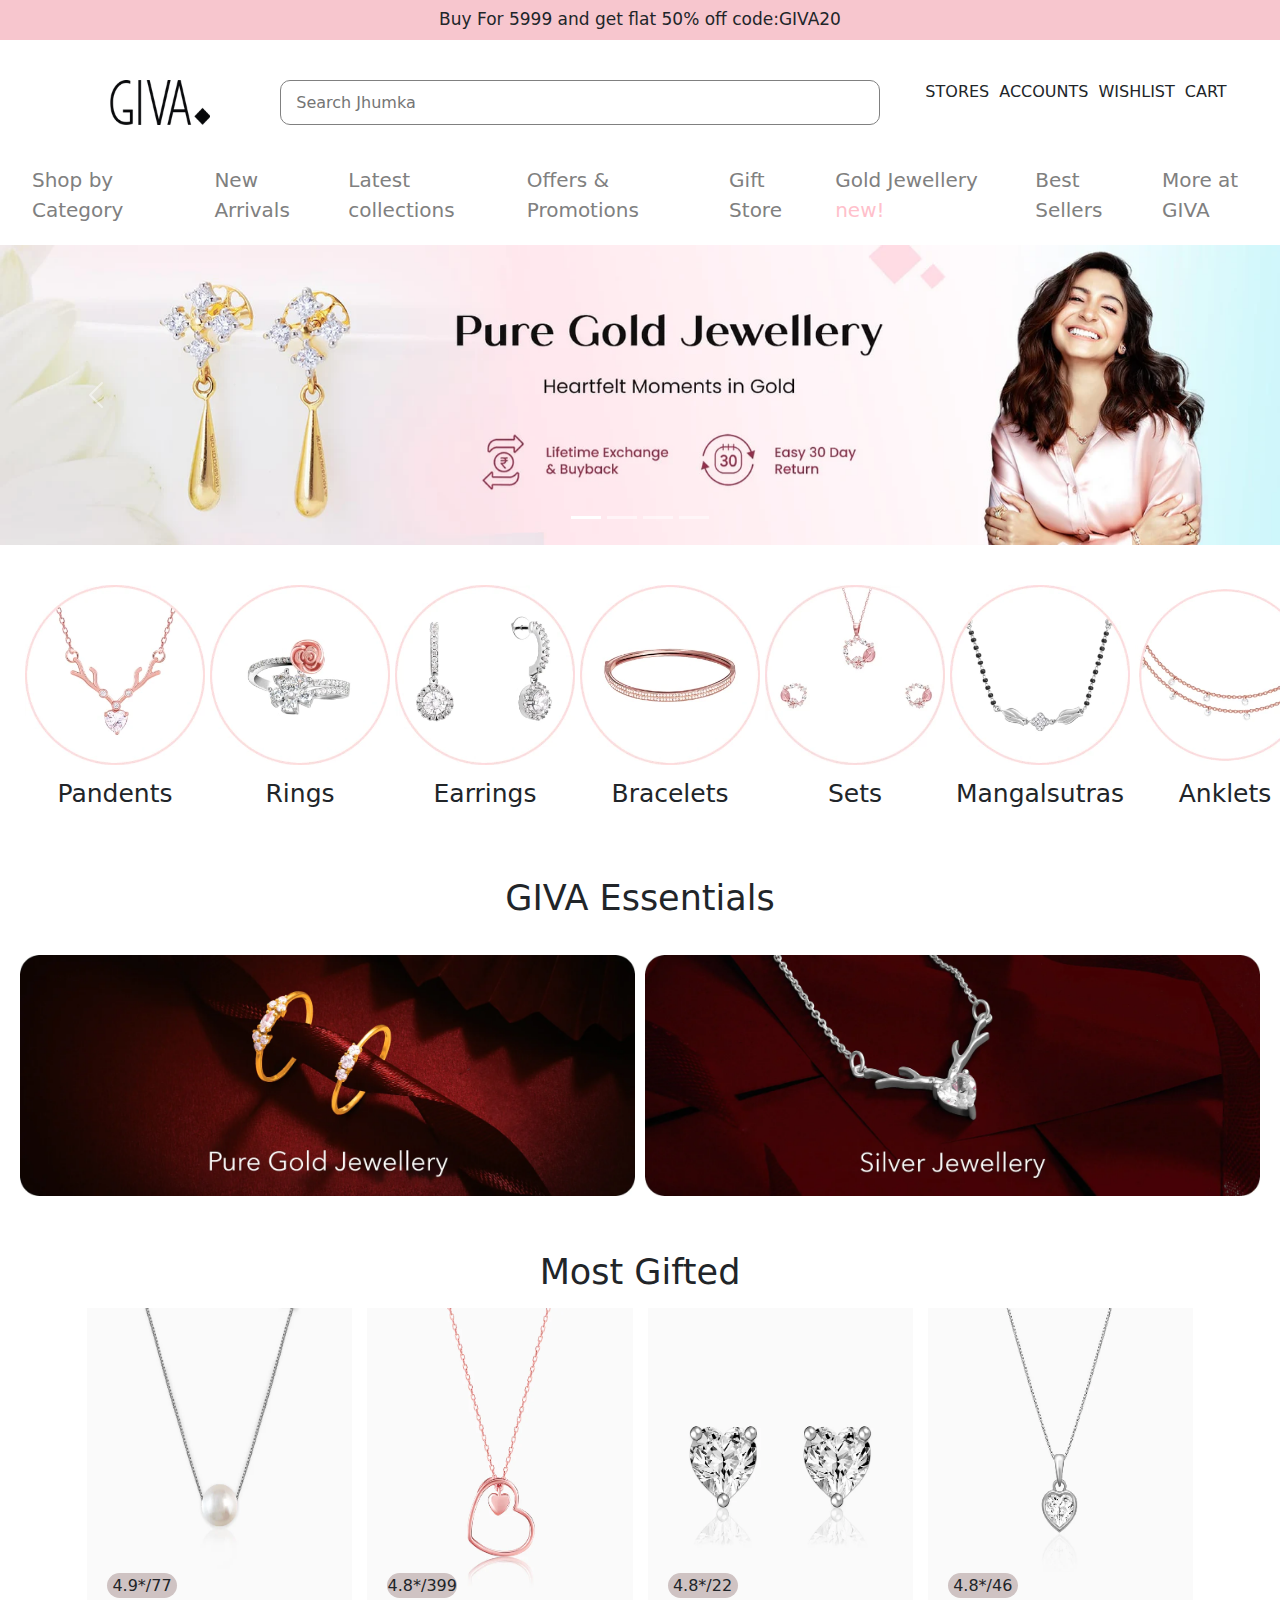
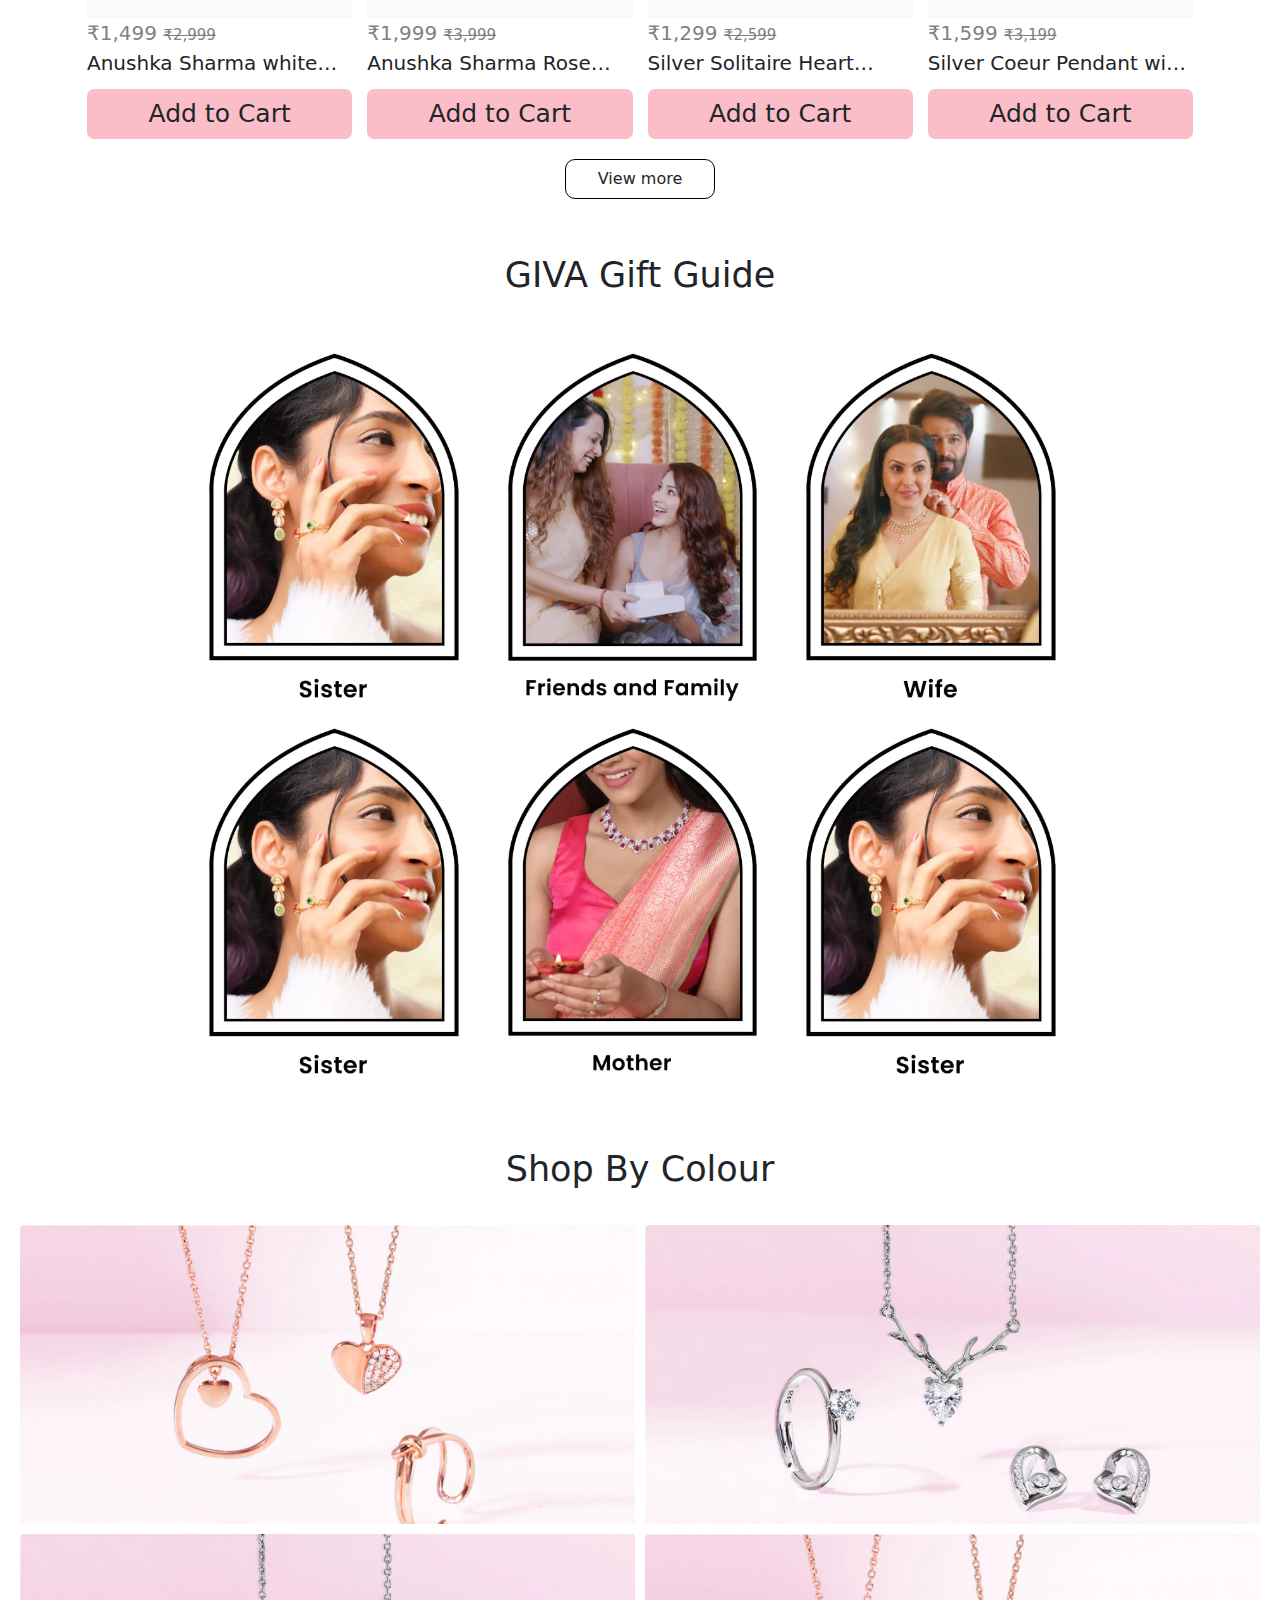
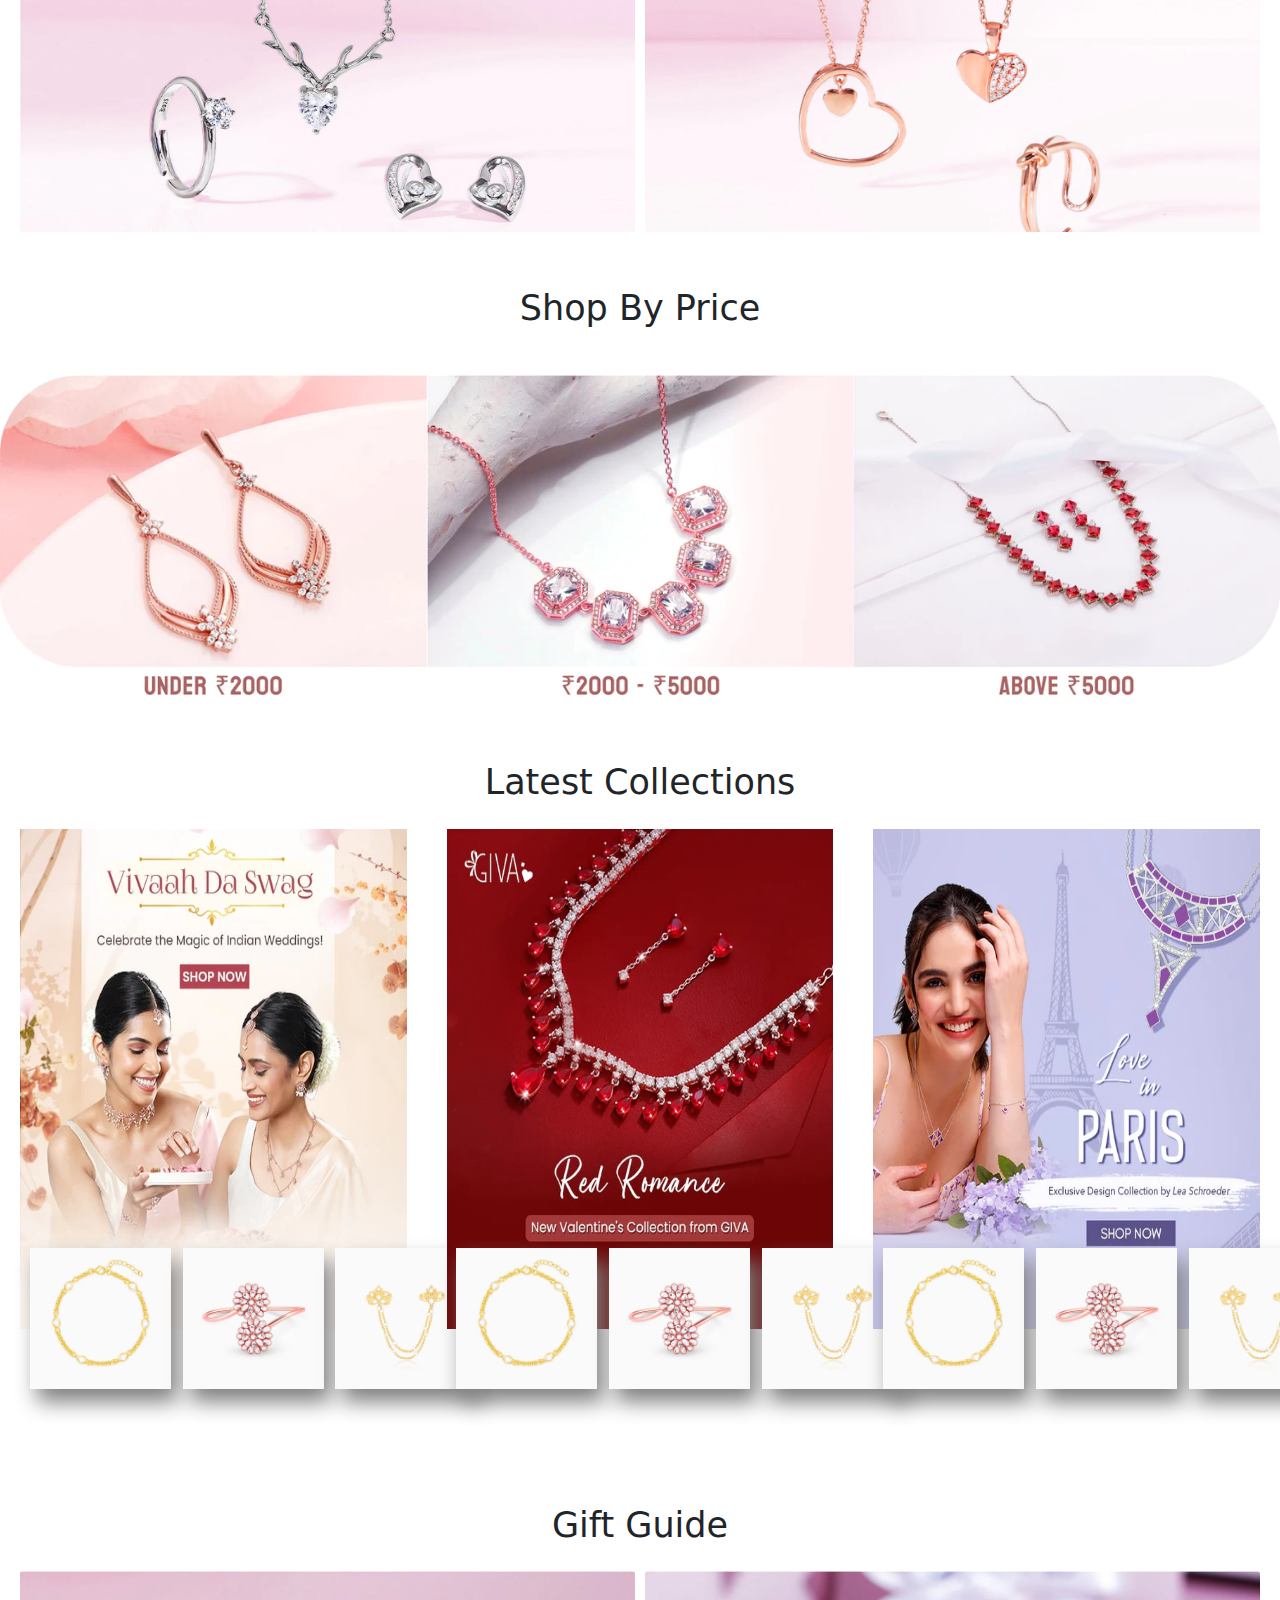
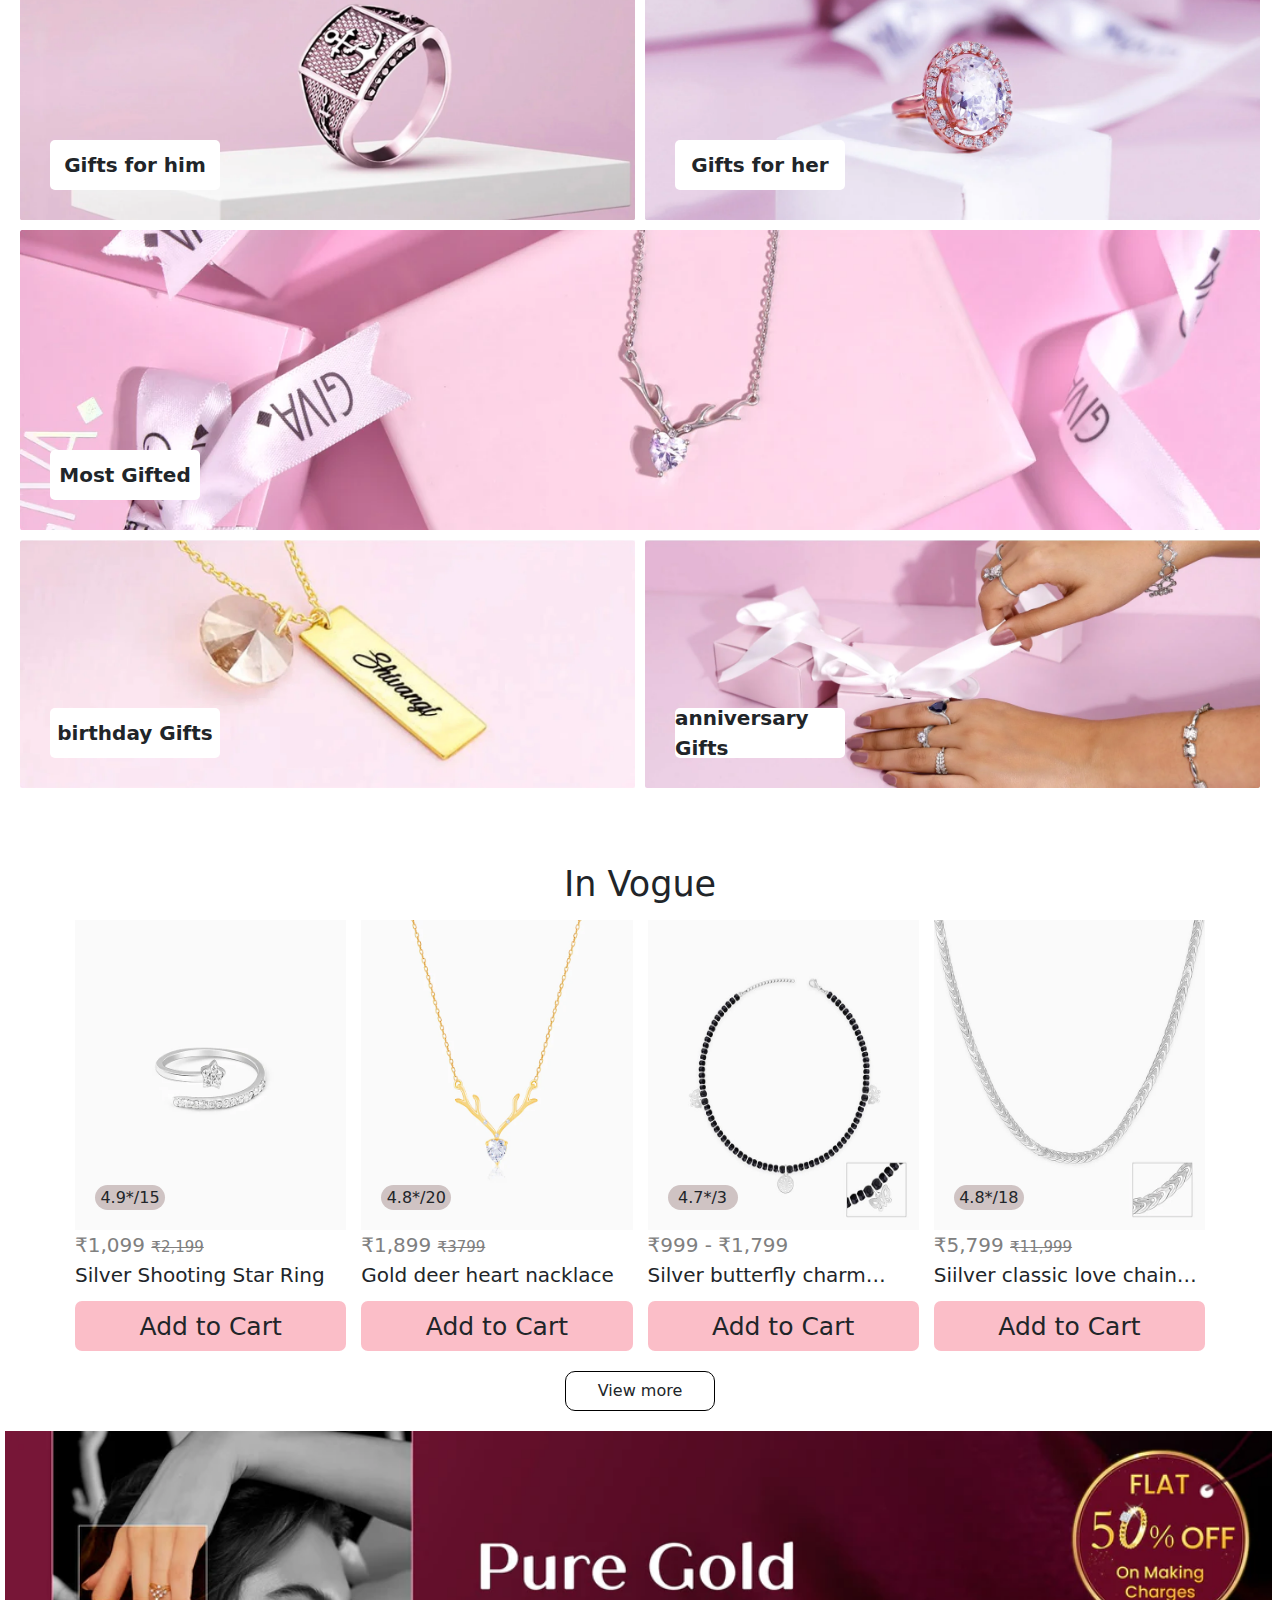
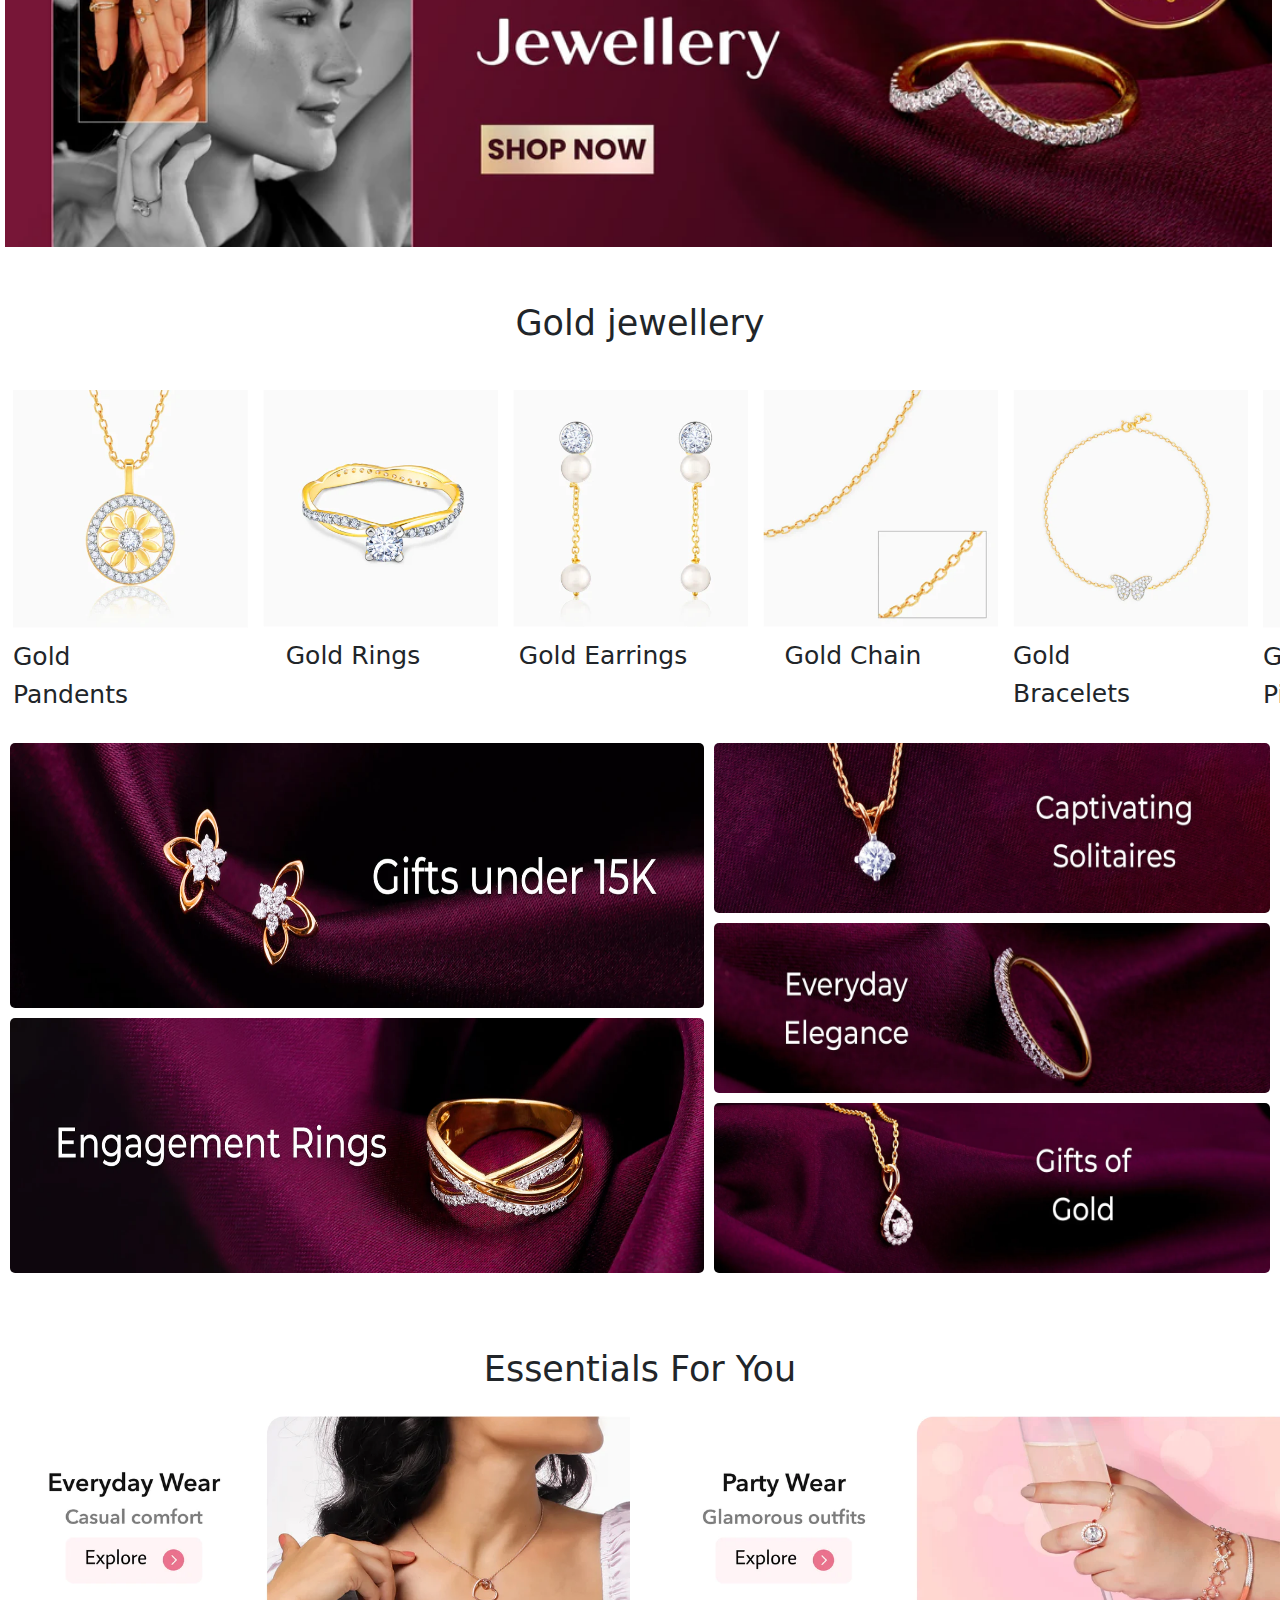
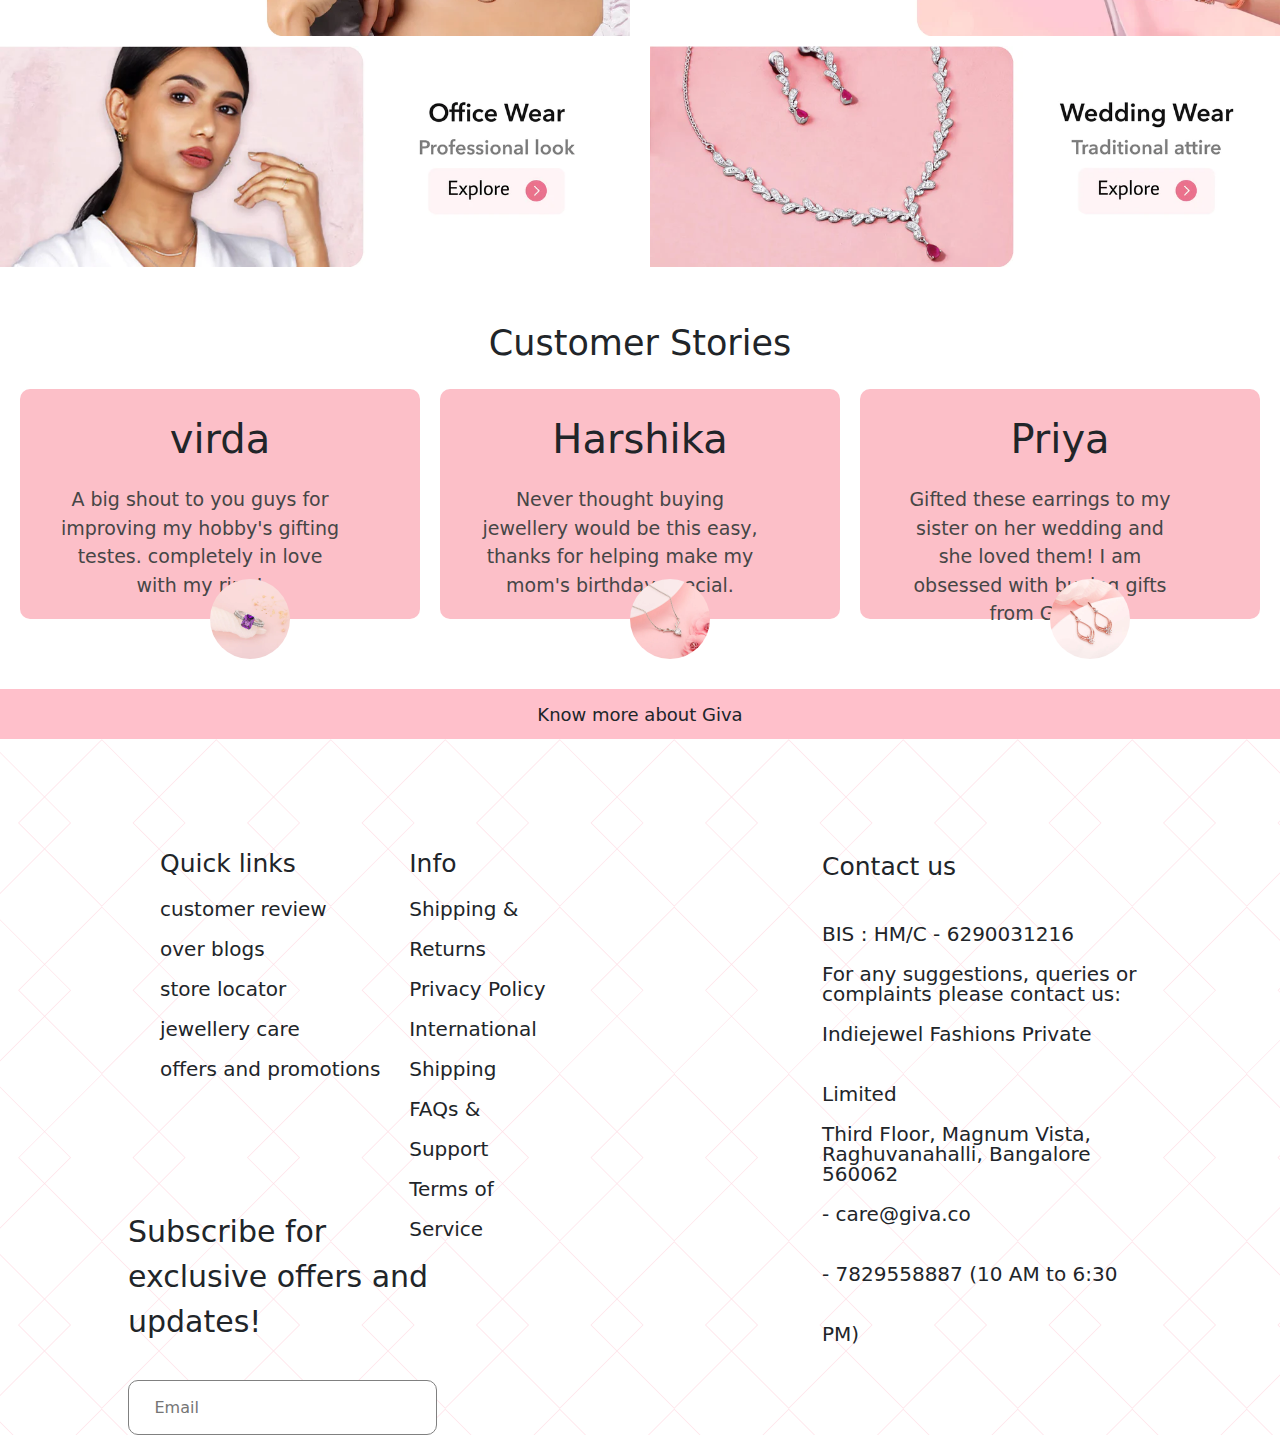
<file: index.html>
<!DOCTYPE html>
<html lang="en">

<head>
  <meta charset="UTF-8">
  <meta name="viewport" content="width=device-width, initial-scale=1.0">
  <title>Document</title>
  <link rel="stylesheet" href="css\bootstrap.min.css">
  <link rel="stylesheet" href="css/style.css">
  <link rel="stylesheet" href="https://cdnjs.cloudflare.com/ajax/libs/font-awesome/6.5.1/css/all.min.css"
    integrity="sha512-DTOQO9RWCH3ppGqcWaEA1BIZOC6xxalwEsw9c2QQeAIftl+Vegovlnee1c9QX4TctnWMn13TZye+giMm8e2LwA=="
    crossorigin="anonymous" referrerpolicy="no-referrer" />
</head>

<body>
  <header>
    <div class="upperhead">
      <div>Buy For 5999 and get flat 50% off code:GIVA20</div>
    </div>
    <div class="lowerheader">
      <div style=" display: flex; justify-content: center;">
        <img src="image\300x129.avif" style="width: 100px; " alt="">
      </div>
      <div>

        <input type="search" class="searchbar" placeholder="   Search Jhumka " />

      </div>
      <div>
        <ul style="list-style: none; display: flex; gap:10px; justify-content: center;">
          <li style="display: flex;  flex-direction: column;">
            <i class="fa-solid fa-store mx-auto"></i>
            STORES</a>
          </li>
          <li>ACCOUNTS</li>
          <li>WISHLIST</li>
          <li>CART</li>
        </ul>
      </div>
    </div>

  </header>
  <nav>

    <div class="navmenu">
      <ul>

        <li>Shop by Category</li>
        <li>New Arrivals</li>
        <li>Latest collections</li>
        <li>Offers & Promotions</li>
        <li>Gift Store</li>
        <li>Gold Jewellery <span style="color: pink;">new!</span></li>
        <li>Best Sellers</li>
        <li>More at GIVA</li>

      </ul>

    </div>

  </nav>

  <!-- <div style="width: 100%; height: 400px; margin-top: 30px;">
    <img src="image\Bestseller_website_collection-min_10a55e9c-4672-4b0b-b5eb-5b9f8a4e2124.webp" width="100%"
      height="400px" alt="">
  </div> -->


  <div id="carouselExampleIndicators" class="carousel slide" data-bs-ride="carousel">
    <div class="carousel-indicators">
      <button type="button" data-bs-target="#carouselExampleIndicators" data-bs-slide-to="0" class="active"
        aria-current="true" aria-label="Slide 1"></button>
      <button type="button" data-bs-target="#carouselExampleIndicators" data-bs-slide-to="1"
        aria-label="Slide 2"></button>
      <button type="button" data-bs-target="#carouselExampleIndicators" data-bs-slide-to="2"
        aria-label="Slide 3"></button>
      <button type="button" data-bs-target="#carouselExampleIndicators" data-bs-slide-to="3"
        aria-label="Slide 4"></button>

    </div>
    <div class="carousel-inner">
      <div class="carousel-item active">
        <img src="image\aaaa1.webp" class="d-block w-100" alt="...">
      </div>
      <div class="carousel-item">
        <img src="image\aaaa2.webp" class="d-block w-100" alt="...">
      </div>
      <div class="carousel-item">
        <img src="image\aaaa3.webp" class="d-block w-100" alt="...">
      </div>
      <div class="carousel-item">
        <img src="image\aaaa4.webp" class="d-block w-100" alt="...">
      </div>
    </div>
    <button class="carousel-control-prev" type="button" data-bs-target="#carouselExampleIndicators"
      data-bs-slide="prev">
      <span class="carousel-control-prev-icon" aria-hidden="true"></span>
      <span class="visually-hidden">Previous</span>
    </button>
    <button class="carousel-control-next" type="button" data-bs-target="#carouselExampleIndicators"
      data-bs-slide="next">
      <span class="carousel-control-next-icon" aria-hidden="true"></span>
      <span class="visually-hidden">Next</span>
    </button>
  </div>




  <div style="display: flex; gap: 5px; padding-left: 25px;">

    <div>
      <div class="circleimg"><img src="image\pink_necklaces_pend_copy.webp" style="width: 180px; padding-top:40px ; "
          alt=""> </div>
      <div class="iconimg"> Pandents</div>
    </div>

    <div>
      <div class="circleimg"><img src="image\firstsmallimg1.webp" style="width: 180px; padding-top:40px ; " alt="">
      </div>
      <div class="iconimg"> Rings</div>
    </div>

    <div>
      <div class="circleimg"><img src="image\firstsmallimg2.webp" style="width: 180px; padding-top:40px ; " alt="">
      </div>
      <div class="iconimg"> Earrings</div>
    </div>

    <div>
      <div class="circleimg"><img src="image\firstsmallimg3.webp" style="width: 180px; padding-top:40px ; " alt="">
      </div>
      <div class="iconimg"> Bracelets</div>
    </div>

    <div>
      <div class="circleimg"><img src="image\firstsmallimg4.webp" style="width: 180px; padding-top:40px ; " alt="">
      </div>
      <div class="iconimg"> Sets</div>
    </div>


    <div>
      <div class="circleimg"><img src="image\firstsmallimg5.webp" style="width: 180px; padding-top:40px ; " alt="">
      </div>
      <div class="iconimg"> Mangalsutras</div>
    </div>

    <div>
      <div class="circleimg"><img src="image\firstsmallimg6.webp" style="width: 180px; padding-top:40px ; " alt="">
      </div>
      <div class="iconimg"> Anklets</div>
    </div>

    <div>
      <div class="circleimg"><img src="image\firstsmallimg7.webp" style="width: 180px; padding-top:40px ; " alt="">
      </div>
      <div class="iconimg"> Personalised</div>
    </div>
  </div>

  <div>
    <div class="middleheading">GIVA Essentials</div>
    <div class="Essentials">
      <div style="padding-left: 20px;"> <img src="image\Desktop_gold-min.webp" style="width: 100%;" alt=""></div>
      <div style="padding-right: 20px;"><img src="image\Desktop_silver_1_-min.webp" style="width: 100%;" alt=""></div>
    </div>

  </div>



  <div>
    <div class="middleheading">Most Gifted</div>

    <div class="container">
      <div class="contant">
        <div class="fiximage">
          <div style="position: relative;">

            <div class="hoverimg">
              <span class="img1"><img src="image\secondimg1.webp" style="width: 100%;  height: 310px; " alt=""></span>

              <span class="img2"><img src="image\secondimg11.webp" style="width: 100%;  height: 310px;  " alt=""></span>
            </div>

            <div class="imageicon">4.9*/77</div>

          </div>
          <div style="font-size: 20px; color: grey; "> ₹1,499 <span style="font-size: 15px;"><del>₹2,999</del></span>
          </div>
          <div class="line1"> Anushka Sharma white pearl moon Necklace</div>

          <div class="addtocart">Add to Cart</div>
        </div>


        <div class="fiximage">
          <div style="position: relative;">

            <div class="hoverimg">
              <span class="img1"><img src="image\secondimg2.webp" style="width: 100%;  height: 310px; " alt=""></span>

              <span class="img2"><img src="image\secondimg22.webp" style="width: 100%;  height: 310px;  " alt=""></span>
            </div>

            <div class="imageicon">4.8*/399</div>

          </div>
          <div style="font-size: 20px; color: grey; "> ₹1,999 <span style="font-size: 15px;"><del>₹3,999</del></span>
          </div>
          <div class="line1"> Anushka Sharma Rose Gold Heart Necklace</div>

          <div class="addtocart">Add to Cart</div>
        </div>
        <div class="fiximage">
          <div style="position: relative;">

            <div class="hoverimg">
              <span class="img1"><img src="image\secondimg3.webp" style="width: 100%;  height: 310px; " alt=""></span>

              <span class="img2"><img src="image\ER093_2.webp" style="width: 100%;  height: 310px;  " alt=""></span>
            </div>

            <div class="imageicon">4.8*/22</div>

          </div>
          <div style="font-size: 20px; color: grey; "> ₹1,299 <span style="font-size: 15px;"><del>₹2,599</del></span>
          </div>
          <div class="line1"> Silver Solitaire Heart Studs</div>

          <div class="addtocart">Add to Cart</div>
        </div>
        <div class="fiximage">
          <div style="position: relative;">

            <div class="hoverimg">
              <span class="img1"><img src="image\seccondimg4.webp" style="width: 100%;  height: 310px; " alt=""></span>

              <span class="img2"><img src="image\secondimg44.webp" style="width: 100%;  height: 310px;  " alt=""></span>
            </div>

            <div class="imageicon">4.8*/46</div>

          </div>
          <div style="font-size: 20px; color: grey; "> ₹1,599 <span style="font-size: 15px;"><del>₹3,199</del></span>
          </div>
          <div class="line1">Silver Coeur Pendant with Box Chain</div>

          <div class="addtocart">Add to Cart</div>
        </div>

      </div>

      <div style="display: flex; justify-content: center; margin-top: 10px; ">
        <div class="designbutton">
          <span class="designbtn"> View more </span>
        </div>
      </div>


    </div>

  </div>

  <div>
    <div class="middleheading">GIVA Gift Guide</div>
    <div class="sixbox">
      <div class="sixboximg">
        <img src="image\Sister_1_1_-min.webp" width="95%" alt="">
        <img src="image\Friends_1_-min.webp" width="95%" alt="">
        <img src="image\Wife_1_-min.webp" width="95%" alt="">
        <img src="image\Sister_1_1_-min.webp" width="95%" alt="">
        <img src="image\Mother-min_3.webp" width="95%" alt="">
        <img src="image\Sister_1_1_-min.webp" width="95%" alt="">

      </div>

    </div>

  </div>

  <div>
    <div class="middleheading">Shop By Colour</div>
    <div style="display: grid; grid-template-columns: 1fr 1fr; width: 100%; gap: 10px; padding-top: 30px;">
      <div style="padding-left: 20px;"> <img src="image\rose-gold-desk-min.webp" style="width: 100%;" alt=""></div>
      <div style="padding-right: 20px;"><img src="image\silver-desk-min_1.webp" style="width: 100%;" alt=""></div>
      <div style="padding-left: 20px;"> <img src="image\silver-desk-min_1.webp" style="width: 100%;" alt=""></div>
      <div style="padding-right: 20px;"><img src="image\rose-gold-desk-min.webp" style="width: 100%;" alt=""></div>

    </div>

  </div>

  <div>
    <div class="middleheading">Shop By Price</div>
    <div style="display: flex; width: 100%; justify-content: space-evenly; margin-top: 40px;">
      <div style="width: 460px;"><img src="image\desunder2000-min.webp" style="width: 100%;" alt=""></div>
      <div style="width: 460px;"><img src="image\des2000-3000-min_5c9184fc-ae7b-4920-b42d-7e28cd1f7e63.webp"
          style="width: 100%;" alt=""></div>
      <div style="width: 460px;"><img src="image\desabove5000-min.webp" style="width: 100%;" alt=""></div>
    </div>


  </div>


  <div class="middleheading">Latest Collections</div>
  <div style="display: flex;">
    <div style="position: relative; width: 470px; height: 600px; margin: 20px;">
      <div>
        <img src="image\Vivaah_Da_Swag_mob-min.webp" width="100%" height="500px" alt="">
        <div class="smalliconflot">
          <span style="width:30% ; box-shadow:7px 13px 20px grey ;"><img src="image\small img 1.avif" width="100%"
              alt=""></span>
          <span style="width:30% ; box-shadow:7px 13px 20px grey ;"><img src="image\small img 2.avif" width="100%"
              alt=""></span>
          <span style="width:30% ; box-shadow:7px 13px 20px grey ;"><img src="image\small img 3.avif" width="100%"
              alt=""></span>
        </div>

      </div>

    </div>

    <div style="position: relative; width: 470px; height: 600px; margin: 20px;">
      <div>
        <img src="image\Red_Ronance_00x640_Desktop_size_-min.webp" width="100%" height="500px" alt="">
        <div class="smalliconflot">
          <span style="width:30% ; box-shadow:7px 13px 20px grey ;"><img src="image\small img 1.avif" width="100%"
              alt=""></span>
          <span style="width:30% ; box-shadow:7px 13px 20px grey ;"><img src="image\small img 2.avif" width="100%"
              alt=""></span>
          <span style="width:30% ; box-shadow:7px 13px 20px grey ;"><img src="image\small img 3.avif" width="100%"
              alt=""></span>
        </div>

      </div>

    </div>

    <div style="position: relative; width: 470px; height: 600px; margin: 20px;">
      <div>
        <img src="image\love_in_paris-min_c3b0922f-b31c-4b69-a2ca-e0157d52239f.webp" width="100%" height="500px" alt="">
        <div class="smalliconflot">
          <span style="width:30% ; box-shadow:7px 13px 20px grey ;"><img src="image\small img 1.avif" width="100%"
              alt=""></span>
          <span style="width:30% ; box-shadow:7px 13px 20px grey ;"><img src="image\small img 2.avif" width="100%"
              alt=""></span>
          <span style="width:30% ; box-shadow:7px 13px 20px grey ;"><img src="image\small img 3.avif" width="100%"
              alt=""></span>
        </div>

      </div>

    </div>



  </div>

  <div class="middleheading">Gift Guide</div>

  <div class="fivebigbox">

    <div class="fivebox1img">
      <img src="image\gifts-for-her-desk-min.webp" width="100%" height="100%" alt="">

      <div class="fsbimg">
        <div class="fsbimgicon">Gifts for him </div>
      </div>
    </div>


    <div class="fivebox1img">
      <img src="image\gifts-for-him-desk-min.webp" width="100%" height="100%" alt="">

      <div class="fsbimg">
        <div class="fsbimgicon">Gifts for her </div>
      </div>
    </div>

    <div class="fiveboxbigimg" style=" ">
      <img src="image\gifts-for-her-2_1_-min.webp" width="100%" height="100%" alt="">

      <div class="fbbimg">
        <div class="fsbimgicon">Most Gifted </div>
      </div>

    </div>
    <div class="fivebox1img">
      <img src="image\birthday gift.webp" width="100%" height="100%" alt="">

      <div class="fsbimg">
        <div class="fsbimgicon">birthday Gifts </div>
      </div>
    </div>

    <div class="fivebox1img">
      <img src="image\anniversary gift.webp" width="100%" height="100%" alt="">

      <div class="fsbimg">
        <div class="fsbimgicon"> anniversary Gifts</div>
      </div>
    </div>

  </div>

  <div class="middleheading">In Vogue</div>
  <div class="contant container">
    <div class="fiximage">
      <div style="position: relative;">

        <div class="hoverimg">
          <span class="img1"><img src="image\secondlastimg1.webp" style="width: 100%;  height: 310px; " alt=""></span>

          <span class="img2"><img src="image\secondlastimg11.webp" style="width: 100%;  height: 310px;  " alt=""></span>
        </div>

        <div class="imageicon">4.9*/15</div>

      </div>
      <div style="font-size: 20px; color: grey; "> ₹1,099 <span style="font-size: 15px;"><del>₹2,199</del></span></div>
      <div class="line1"> Silver Shooting Star Ring</div>

      <div class="addtocart">Add to Cart</div>
    </div>

    <div class="fiximage">
      <div style="position: relative;">

        <div class="hoverimg">
          <span class="img1"><img src="image\secondlastimg2.webp" style="width: 100%;  height: 310px; " alt=""></span>

          <span class="img2"><img src="image\secondlastimg22.webp" style="width: 100%;  height: 310px;  " alt=""></span>
        </div>

        <div class="imageicon">4.8*/20</div>

      </div>
      <div style="font-size: 20px; color: grey; "> ₹1,899 <span style="font-size: 15px;"><del>₹3799</del></span></div>
      <div class="line1"> Gold deer heart nacklace</div>

      <div class="addtocart">Add to Cart</div>
    </div>

    <div class="fiximage">
      <div style="position: relative;">

        <div class="hoverimg">
          <span class="img1"><img src="image\secondlastimg3.jpg" style="width: 100%;  height: 310px; " alt=""></span>

          <span class="img2"><img src="image\secondlastimg33.webp" style="width: 100%;  height: 310px;  " alt=""></span>
        </div>

        <div class="imageicon">4.7*/3</div>

      </div>
      <div style="font-size: 20px; color: grey; "> ₹999 - ₹1,799 </div>
      <div class="line1"> Silver butterfly charm anklet</div>

      <div class="addtocart">Add to Cart</div>
    </div>

    <div class="fiximage">
      <div style="position: relative;">

        <div class="hoverimg">
          <span class="img1"><img src="image\secondlastimg4.webp" style="width: 100%;  height: 310px; " alt=""></span>

          <span class="img2"><img src="image\secondlastimg44.webp" style="width: 100%;  height: 310px;  " alt=""></span>
        </div>

        <div class="imageicon">4.8*/18</div>

      </div>
      <div style="font-size: 20px; color: grey; "> ₹5,799 <span style="font-size: 15px;"><del>₹11,999</del></span></div>
      <div class="line1"> Siilver classic love chain for him</div>

      <div class="addtocart">Add to Cart</div>
    </div>

  </div>

  <div style="display: flex; justify-content: center; margin-top: 10px; ">
    <div class="designbutton">
      <span class="designbtn"> View more </span>
    </div>
  </div>

  <div style="width: 99%; margin: 20px 5px;">
    <img src="image\big img 2.webp" width="100%" alt="">

  </div>

  <div class="middleheading">Gold jewellery</div>
  <div style="display: flex; gap: 15px; padding-left: 13px;">
    <div>
      <div class="circleimg"><img src="image\1-min.webp" style="width: 235px; padding-top:40px ;   " alt=""> </div>
      <div class="iconimg"> Gold Pandents</div>
    </div>

    <div>
      <div class="circleimg"><img src="image\2-min.webp" style="width: 235px; padding-top:40px ; " alt=""> </div>
      <div class="iconimg"> Gold Rings</div>
    </div>

    <div>
      <div class="circleimg"><img src="image\3-min.webp" style="width: 235px; padding-top:40px ; " alt=""> </div>
      <div class="iconimg">Gold Earrings</div>
    </div>

    <div>
      <div class="circleimg"><img src="image\4-min.webp" style="width: 235px; padding-top:40px ; " alt=""> </div>
      <div class="iconimg">Gold Chain </div>
    </div>

    <div>
      <div class="circleimg"><img src="image\5-min.webp" style="width: 235px; padding-top:40px ; " alt=""> </div>
      <div class="iconimg"> Gold Bracelets </div>
    </div>

    <div>
      <div class="circleimg"><img src="image\6-min.webp" style="width: 235px; padding-top:40px ;  " alt=""> </div>
      <div class="iconimg"> Gold Nose Pins</div>
    </div>

  </div>

  <div class="secondfivebox">
    <div class="part-1">
      <div style=" margin-bottom:10px; height: 265px; border-radius: 5px; overflow: hidden;"><img
          src="image\Group_2608931-min.webp" width="100%" height="100%" alt=""></div>
      <div style=" height: 255px;  border-radius: 5px; overflow: hidden;"><img src="image\Group_2608941-min.webp"
          width="100%" height="100%" alt=""></div>
    </div>

    <div class="part-2">
      <div style=" margin-bottom:10px; height: 170px; border-radius: 5px; overflow: hidden;"><img
          src="image\Group_2608940-min.webp" width="100%" height="100%" alt=""></div>
      <div style=" margin-bottom:10px; height: 170px;  border-radius: 5px; overflow: hidden;"><img
          src="image\Group_2608938-min.webp" width="100%" height="100%" alt=""></div>
      <div style=" height: 170px;  border-radius: 5px; overflow: hidden;"><img src="image\Group_2608939-min.webp"
          width="100%" height="100%" alt=""></div>

    </div>

  </div>

  <div class="middleheading">Essentials For You</div>
  <div class="fourbigbox">
    <div class="fourbigbox1">
      <div style="width: 100%; margin-bottom: 10px;"> <img src="image\everyday-deskp-min.webp" width="100%" alt="">
      </div>
      <div style="width: 100%;"> <img src="image\office-desk-min_1.webp" width="100%" alt=""></div>

    </div>
    <div class="fourbigbox2">
      <div style="width: 100%; margin-bottom: 10px; "> <img src="image\party-desk-min_1.webp" width="100%" alt=""></div>
      <div style="width: 100%;"> <img src="image\wedding-desk-min.webp" width="100%" alt=""> </div>
    </div>

  </div>

  <div class="middleheading">Customer Stories</div>

  <div style=" padding: 20px; gap: 20px; display: flex;">
    <div class="lastbox">
      <p class="lastboxperahead">
        virda
      </p>
      <p
        style="font-size: 19px; width: 80%; line-height: 1.5; padding-left: 40px; color: rgb(70, 70, 70); text-align: center; ">
        A big shout to you guys for improving my hobby's gifting testes. completely in love with my ring!</p>
      <div class="lastsmallbox">
        <div style=" height: 80px; width: 80px; border-radius: 50%; overflow: hidden;"><img src="image/R0688_5.webp"
            width="100%" height="100%" alt=""></div>
      </div>

    </div>

    <div class="lastbox">
      <p class="lastboxperahead">
        Harshika
      </p>
      <p
        style="font-size: 19px; width: 80%; line-height: 1.5; padding-left: 40px; color: rgb(70, 70, 70); text-align: center; ">
        Never thought buying jewellery would be this easy, thanks for helping make my mom's birthday special.</p>
      <div class="lastsmallbox">
        <div style=" height: 80px; width: 80px; border-radius: 50%; overflow: hidden;"><img
            src="image\lastsamllimg.webp" width="100%" height="100%" alt=""></div>
      </div>

    </div>

    <div class="lastbox">
      <p class="lastboxperahead">
        Priya
      </p>
      <p
        style="font-size: 19px; width: 80%; line-height: 1.5; padding-left: 40px; color: rgb(70, 70, 70); text-align: center;">
        Gifted these earrings to my sister on her wedding and she loved them! I am obsessed with buying gifts from GIVA.
      </p>
      <div class="lastsmallbox">
        <div style=" height: 80px; width: 80px; border-radius: 50%; overflow: hidden;"><img
            src="image\lastsmallimg2.webp" width="100%" height="100%" alt=""></div>
      </div>

    </div>

  </div>

  <div class="lastline"> Know more about Giva </div>
  <div class="footer">
    <div style="  display: flex; gap:40px; margin: 0 10%; ">
      <div>
        <ul class="lastlistitem">
          <li style="font-size: 25px; ">Quick links</li>
          <li>customer review</li>
          <li>over blogs</li>
          <li>store locator</li>
          <li>jewellery care </li>
          <li>offers and promotions</li>

        </ul>
        <p style="font-size: 30px; margin-top: 120px;">Subscribe for exclusive offers and updates!</p>
        <div> <input type="email"
            style="width: 100%; height: 55px; border: 1px solid grey; border-radius: 10px; margin-top:20px ;"
            placeholder="     Email "> </div>
      </div>
      <div>
        <ul class="lastlistitem" style="margin-left: -100px;">
          <li style="font-size: 25px; ">Info</li>
          <li> Shipping & Returns</li>
          <li>Privacy Policy</li>
          <li>International Shipping</li>
          <li>FAQs & Support </li>
          <li>Terms of Service</li>
        </ul>
      </div>
      <div>
        <ul class="lastlistitem1" style="margin-left: 200px;">
          <li style="font-size: 25px;">Contact us</li>
          <li>BIS : HM/C - 6290031216</li>
          <li style="width: 330px; line-height: 20px; ">For any suggestions, queries or complaints please contact us:
          </li>
          <li style="width: 330px; ">Indiejewel Fashions Private Limited</li>
          <li style="width: 330px; line-height: 20px;">Third Floor, Magnum Vista, Raghuvanahalli, Bangalore 560062</li>
          <li>- care@giva.co</li>
          <li> - 7829558887 (10 AM to 6:30 PM)</li>
        </ul>
      </div>
    </div>
  </div>


  <script src="js\bootstrap.min.js">  </script>
</body>

</html>
</file>
<file: css/style.css>
* {
  padding: 0;
  margin: 0;
}

.searchbar{
  width: 100%; 
  height: 45px; 
  border: 1px solid grey; 
  border-radius: 10px;

}
.searchbar:hover {
  transform: scale(1.001);
}



.toplist{
gap: 10px;

}

.upperhead {
  display: flex;
  justify-content: center;
  align-items: center;
  height: 40px;
  background-color: rgb(247, 198, 206);
  font-size: 17px;
}

.lowerheader {
  display: grid;
  grid-template-columns: 2fr 5fr 3fr;
  padding: 40px;

}

.iconimg{
grid-column-start: 1;
grid-column-end: 3;


}

.navmenu {
  border-bottom: 2px solid transparent;
}

.navmenu ul {
  gap: 20px;
  list-style: none;
   display:flex; 
   justify-content: center;   
   font-size: 20px; 
   color: grey;
}

nav div ul li {
  border-bottom: 2px solid transparent;
}

nav div ul li:hover {
  color: rgb(0, 0, 0);
  border-bottom: 2px solid rgb(231, 110, 130);
}
.middleheading{
   display: flex;
   justify-content: center; 
   font-size: 35px; 
   margin-top: 50px;


}
.Essentials{
  display: grid; 
  grid-template-columns: 1fr 1fr; 
  width: 100%; 
  gap: 10px; 
  padding-top: 30px;
}


.menu2 {
  display: flex;
  height: 25px;
  list-style: none;
  gap: 50px;
  font-size: 20px;
  padding-top: 20px;
  color: grey;
}

.menu2 li:hover {
  color: black;
  border-bottom: 1px solid black;

}

.container {
  margin: 0 auto;
  width: 94%;
}

.contant {

  display: grid;
  grid-template-columns: 1fr 1fr 1fr 1fr;
  gap: 15px;
  padding: 10px 5px;
}
.imageicon {
  position: absolute;
  bottom: 0;
  margin: 5px;
  background-color: rgb(207, 195, 195);
  border-radius: 20px;
  width: 70px;
  height: 25px;
  margin: 20px;
  display: flex;
  align-items: center;
  justify-content: center;
}
.iconimg {
  width: 180px;
  display: flex;
  justify-content: center;
  font-size: 25px;
  padding: 10px 0px;
}
.circleimg:hover {
  transform: scale(1.1);
}
.sixbox {
  margin: 40px auto;
  width: 70%;
}
.sixboximg {
  display: grid;
  grid-template-columns: 1fr 1fr 1fr;
  width: 95%px;
}
.img2 {
  display: none;
}
.hoverimg:hover .img1 {
  display: none;
}
.hoverimg:hover .img2 {
  display: block;
}
.line1 {
  display: -webkit-box;
  -webkit-line-clamp: 1;
  -webkit-box-orient: vertical;
  overflow: hidden;
  font-size: 20px;
  border-bottom: 1px solid transparent;

}
.line1:hover {
  width: 320px;
  text-decoration: underline gray;
}
.addtocart {
  width: 100%;
  height: 50px;
  background-color: rgb(251, 190, 200);
  border-radius: 7px;
  display: flex;
  justify-content: center;
  align-items: center;
  font-size: 25px;
  margin-top: 10px;
}
.addtocart:hover {
  color: white;
  background-color: rgb(230, 121, 139);
}
.hoverboximg {
  width: 400px;
  height: 400px;
  border: 1px solid black;
}
.smalliconflot {
  display: flex;
  width: 470px;
  position: absolute;
  bottom: 0;
  margin: 40px -2px;
  justify-content: space-evenly;
}
.fivebigbox {
  display: grid;
  grid-template-columns: 1fr 1fr;
  gap: 10px;
  padding: 20px;
}
.fiveboximg {
  border: 1px solid black;
  height: 300px;
}
.fivebox1img {
  position: relative;
}
.fsbimg {
  position: absolute;
  bottom: 0;
  margin: 30px 30px;
  background-color: white;
  height: 50px;
  width: 170px;
  border-radius: 5px;
}
.fsbimgicon{
  display: flex; 
  justify-content: center; 
  align-items: center; 
  height: 100%; 
  font-size: 20px; 
  font-weight: 900;
}

.fiveboxbigimg {
  position: relative;
  grid-column-start: 1;
  grid-column-end: 3;
  height: 300px;
}
.fbbimg {
  position: absolute;
  bottom: 0;
  margin: 30px 30px;
  background-color: white;
  height: 50px;
  width: 150px;
  border-radius: 5px;
}
.designbtn {
  border: 1px solid black;
  width: 150px;
  height: 40px;
  display: flex;
  justify-content: center;
  align-items: center;
  border-radius: 10px;
  overflow: hidden;
}

.designbutton:hover {
  background-color: rgb(245, 223, 226);
  border-radius: 10px;
}

.secondfivebox {
  display: grid;
  grid-template-columns: 5fr 4fr;
  gap: 10px;
  padding: 20px 10px;

}

.part-1 {
  grid-column-start: 1;
  grid-column-end: 2;

}

.part-2 {
  grid-column-start: 2;
  grid-column-end: 3;
}

.fourbigbox {
  display: grid;
  grid-template-columns: 1fr 1fr;
  gap: 20px;
  margin-top: 20px;
}

.fourbigbox1 {
  grid-column-start: 1;
  grid-column-end: 2;

}

.fourbigbox2 {

  grid-column-start: 2;
  grid-column-end: 3;
}

.lastbox {
  width: 33%;
  height: 230px;
  background-color: rgb(252, 191, 200);
  border-radius: 10px;
  position: relative;

}

.lastsmallbox {
  position: absolute;
  bottom: -40px;
  padding: 0px 190px;
}

.lastline {
  display: flex;
  justify-content: center;
  align-items: center;
  background-color: pink;
  font-size: 18px;
  margin-top: 50px;
  height: 50px;
}

.lastboxperahead{
  font-size: 40px; 
  display: flex; 
  justify-content: center;
  padding-top: 20px;

}

.footer {
  background: url("/image/linesimage.png")
}

.lastlistitem {
  list-style: none;
  font-size: 20px;
  line-height: 2;
  margin-top: 100px;

}

.lastlistitem li:hover {
  text-decoration: underline;

}

.lastlistitem1 {
  list-style: none;
  font-size: 20px;
  line-height: 3;
  margin-top: 90px;


}
</file>
